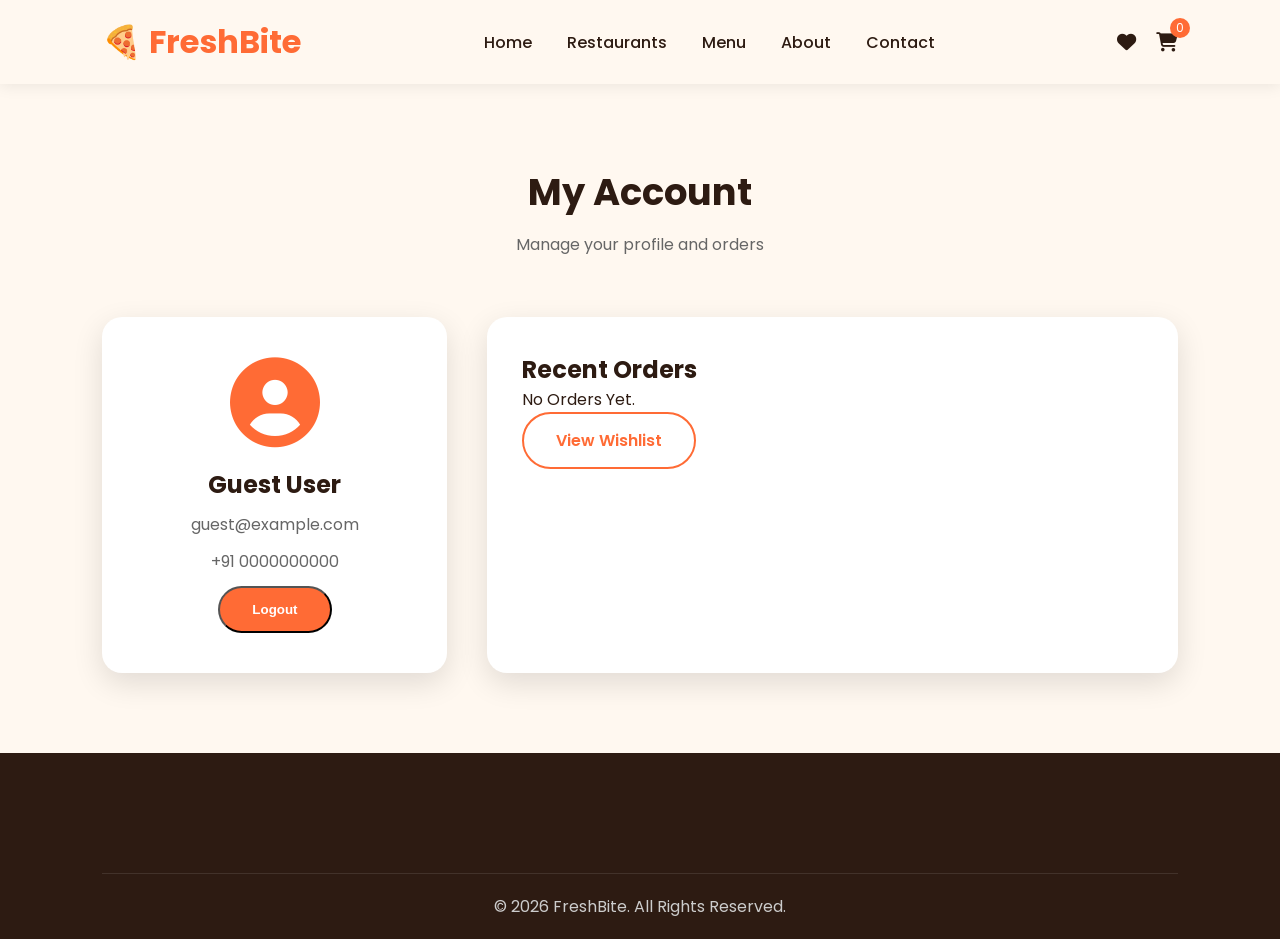
<file: account.html>
<!DOCTYPE html>
<html lang="en">

<head>

<meta charset="UTF-8">

<meta name="viewport" content="width=device-width, initial-scale=1.0">

<title>FreshBite | My Account</title>

<link rel="stylesheet" href="css/style.css">

<link rel="stylesheet" href="css/responsive.css">

<link rel="stylesheet"
href="https://cdnjs.cloudflare.com/ajax/libs/font-awesome/6.6.0/css/all.min.css">

</head>

<body>

<header>

<nav class="navbar">

<div class="logo">

🍕 FreshBite

</div>

<ul class="nav-links">

<li><a href="index.html">Home</a></li>

<li><a href="restaurants.html">Restaurants</a></li>

<li><a href="menu.html">Menu</a></li>

<li><a href="about.html">About</a></li>

<li><a href="contact.html">Contact</a></li>

</ul>

<div class="nav-icons">

<a href="wishlist.html">

<i class="fa-solid fa-heart"></i>

</a>

<a href="cart.html" class="cart-btn">

<i class="fa-solid fa-cart-shopping"></i>

<span id="cartCount">0</span>

</a>

</div>

</nav>

</header>

<section>

<div class="section-title">

<h2>My Account</h2>

<p>Manage your profile and orders</p>

</div>

<div class="account-container">

<div class="profile-card">

<i class="fa-solid fa-user-circle profile-icon"></i>

<h2 id="profileName">

Guest User

</h2>

<p id="profileEmail">

guest@example.com

</p>

<p id="profilePhone">

+91 0000000000

</p>

<button
class="btn primary-btn"
onclick="logout()">

Logout

</button>

</div>

<div class="order-history">

<h2>

Recent Orders

</h2>

<div id="ordersContainer">

<p>

No Orders Yet.

</p>

</div>

<a
href="wishlist.html"
class="btn secondary-btn">

View Wishlist

</a>

</div>

</div>

</section>

<footer>

<div class="copyright">

© 2026 FreshBite. All Rights Reserved.

</div>

</footer>

<script src="js/storage.js"></script>
<script src="js/auth.js"></script>
<script src="js/common.js"></script>

<script>

const ordersContainer=document.getElementById("ordersContainer");

const orders=JSON.parse(localStorage.getItem("orders"))||[];

if(orders.length){

ordersContainer.innerHTML="";

orders.reverse().forEach(order=>{

ordersContainer.innerHTML+=`

<div class="order-card">

<h3>${order.orderId}</h3>

<p><strong>Date:</strong> ${order.orderDate}</p>

<p><strong>Status:</strong> ${order.status}</p>

<p><strong>Payment:</strong> ${order.payment}</p>

<p><strong>Total:</strong> ₹${order.total.toFixed(2)}</p>

</div>

`;

});

}

</script>

</body>

</html>
</file>
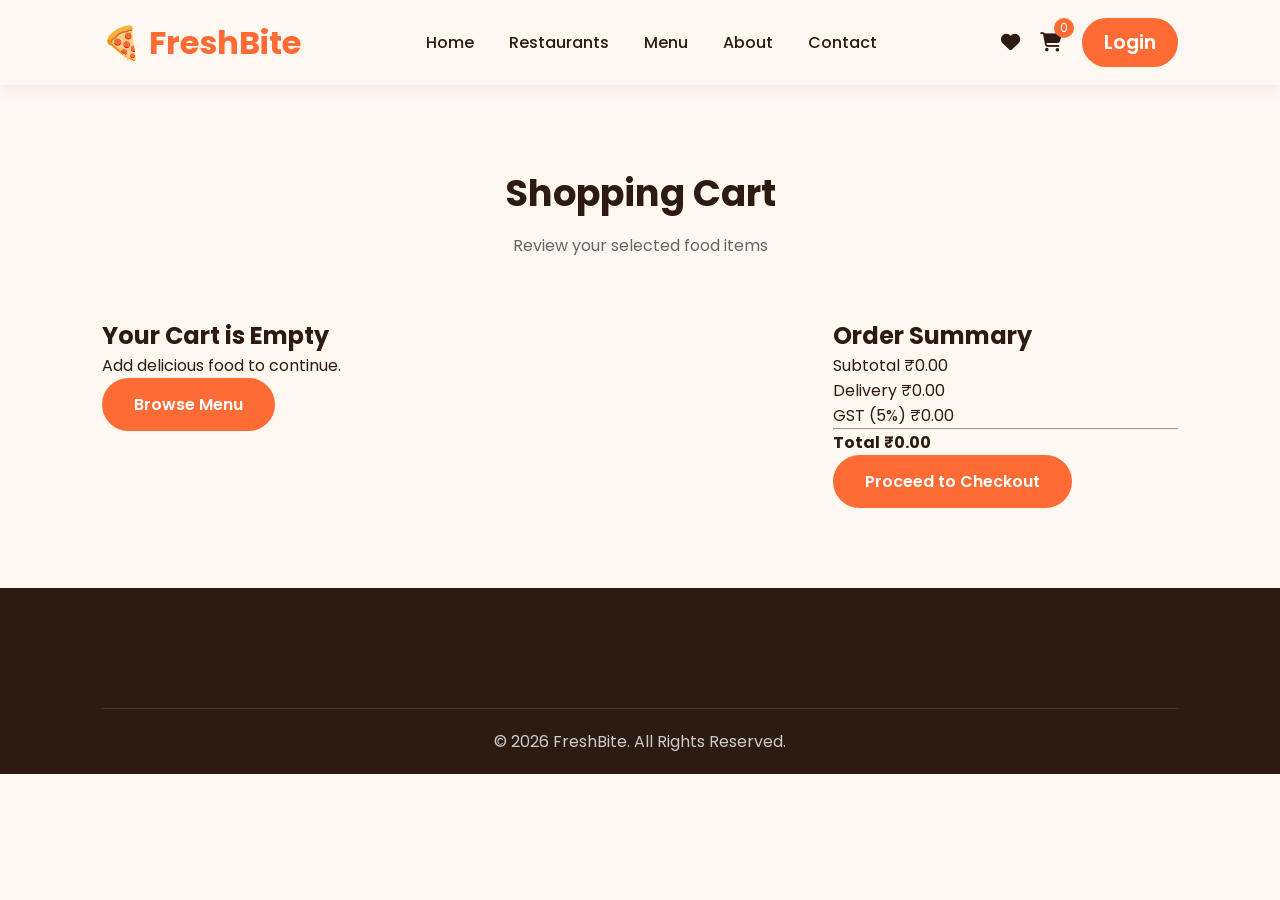
<file: cart.html>
<!DOCTYPE html>
<html lang="en">

<head>

    <meta charset="UTF-8">

    <meta name="viewport"
          content="width=device-width, initial-scale=1.0">

    <title>FreshBite | Cart</title>

    <link rel="stylesheet" href="css/style.css">

    <link rel="stylesheet" href="css/responsive.css">

    <link rel="stylesheet"
          href="https://cdnjs.cloudflare.com/ajax/libs/font-awesome/6.6.0/css/all.min.css">

</head>

<body>

<header>

<nav class="navbar">

<div class="logo">

🍕 FreshBite

</div>

<ul class="nav-links">

<li><a href="index.html">Home</a></li>

<li><a href="restaurants.html">Restaurants</a></li>

<li><a href="menu.html">Menu</a></li>

<li><a href="about.html">About</a></li>

<li><a href="contact.html">Contact</a></li>

</ul>

<div class="nav-icons">

<a href="wishlist.html">

<i class="fa-solid fa-heart"></i>

</a>

<a href="cart.html" class="cart-btn">

<i class="fa-solid fa-cart-shopping"></i>

<span id="cartCount">0</span>

</a>

<a href="login.html" class="login-btn" id="loginButton">

Login

</a>

</div>

</nav>

</header>

<section>

<div class="section-title">

<h2>Shopping Cart</h2>

<p>Review your selected food items</p>

</div>

<div class="cart-container">

<div id="cartItems">

</div>

<div class="order-summary">

<h2>Order Summary</h2>

<div class="summary-row">

<span>Subtotal</span>

<span id="subtotal">₹0.00</span>

</div>

<div class="summary-row">

<span>Delivery</span>

<span id="delivery">₹0.00</span>

</div>

<div class="summary-row">

<span>GST (5%)</span>

<span id="tax">₹0.00</span>

</div>

<hr>

<div class="summary-row">

<strong>Total</strong>

<strong id="grandTotal">₹0.00</strong>

</div>

<a href="checkout.html"
class="btn primary-btn place-order">

Proceed to Checkout

</a>

</div>

</div>

</section>

<footer>

<div class="copyright">

© 2026 FreshBite. All Rights Reserved.

</div>

</footer>

<script src="js/data.js"></script>
<script src="js/storage.js"></script>
<script src="js/cart.js"></script>
<script src="js/common.js"></script>

</body>

</html>
</file>
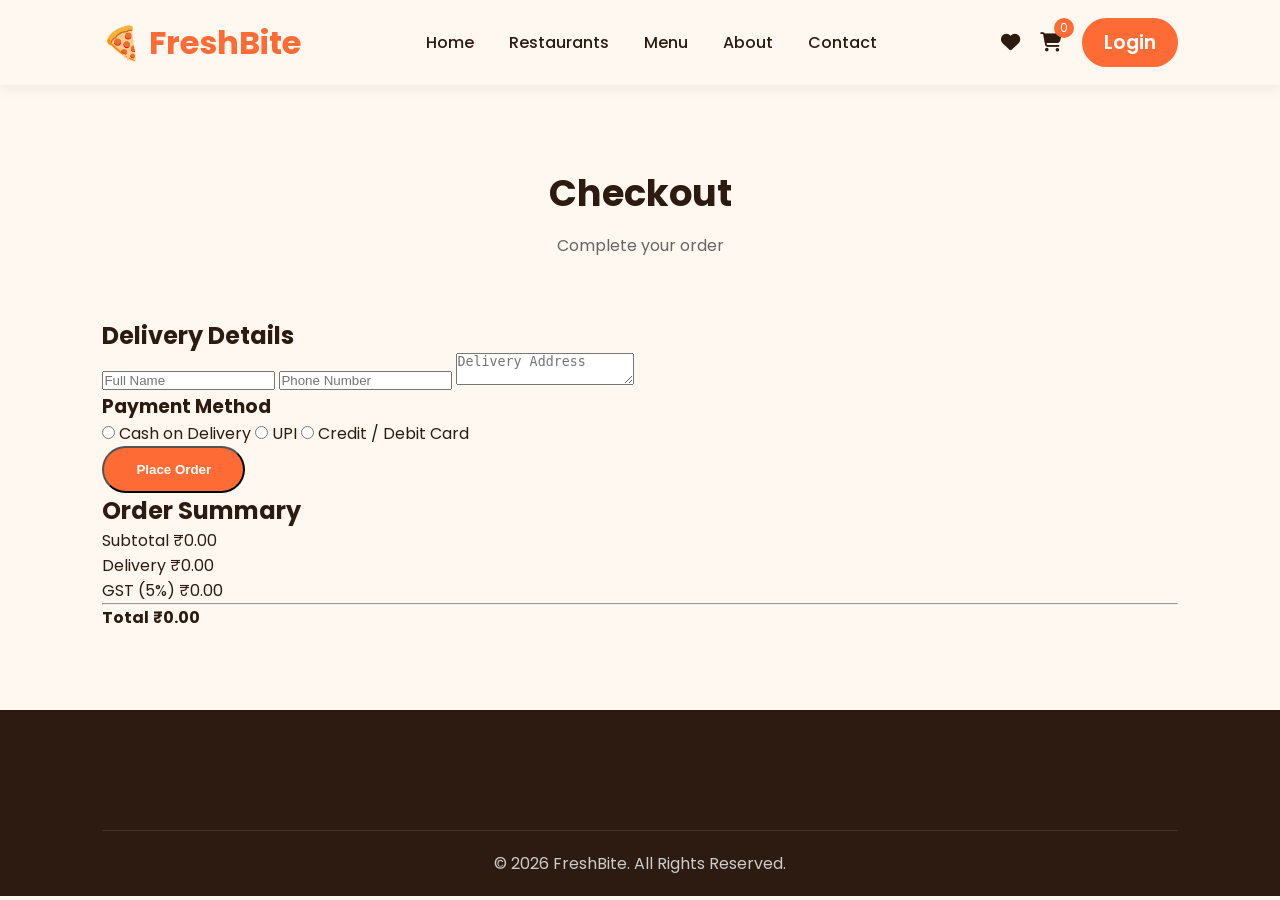
<file: checkout.html>
<!DOCTYPE html>
<html lang="en">

<head>

    <meta charset="UTF-8">

    <meta name="viewport" content="width=device-width, initial-scale=1.0">

    <title>FreshBite | Checkout</title>

    <link rel="stylesheet" href="css/style.css">

    <link rel="stylesheet" href="css/responsive.css">

    <link rel="stylesheet"
        href="https://cdnjs.cloudflare.com/ajax/libs/font-awesome/6.6.0/css/all.min.css">

</head>

<body>

<header>

<nav class="navbar">

<div class="logo">

🍕 FreshBite

</div>

<ul class="nav-links">

<li><a href="index.html">Home</a></li>

<li><a href="restaurants.html">Restaurants</a></li>

<li><a href="menu.html">Menu</a></li>

<li><a href="about.html">About</a></li>

<li><a href="contact.html">Contact</a></li>

</ul>

<div class="nav-icons">

<a href="wishlist.html">

<i class="fa-solid fa-heart"></i>

</a>

<a href="cart.html" class="cart-btn">

<i class="fa-solid fa-cart-shopping"></i>

<span id="cartCount">0</span>

</a>

<a href="login.html" class="login-btn" id="loginButton">

Login

</a>

</div>

</nav>

</header>

<section>

<div class="section-title">

<h2>Checkout</h2>

<p>Complete your order</p>

</div>

<div class="checkout-container">

<form id="checkoutForm" class="checkout-form">

<h2>Delivery Details</h2>

<input
type="text"
id="customerName"
placeholder="Full Name"
required>

<input
type="tel"
id="phone"
placeholder="Phone Number"
required>

<textarea
id="address"
placeholder="Delivery Address"
required></textarea>

<div class="payment-box">

<h3>Payment Method</h3>

<label>

<input
type="radio"
name="payment"
value="Cash on Delivery">

Cash on Delivery

</label>

<label>

<input
type="radio"
name="payment"
value="UPI">

UPI

</label>

<label>

<input
type="radio"
name="payment"
value="Credit Card">

Credit / Debit Card

</label>

</div>

<button
type="submit"
class="btn primary-btn place-order">

Place Order

</button>

</form>

<div class="order-summary">

<h2>Order Summary</h2>

<div class="summary-row">

<span>Subtotal</span>

<span id="subtotal">₹0.00</span>

</div>

<div class="summary-row">

<span>Delivery</span>

<span id="delivery">₹49.00</span>

</div>

<div class="summary-row">

<span>GST (5%)</span>

<span id="tax">₹0.00</span>

</div>

<hr>

<div class="summary-row">

<strong>Total</strong>

<strong id="grandTotal">₹0.00</strong>

</div>

</div>

</div>

</section>

<footer>

<div class="copyright">

© 2026 FreshBite. All Rights Reserved.

</div>

</footer>

<script src="js/data.js"></script>
<script src="js/storage.js"></script>
<script src="js/cart.js"></script>
<script src="js/checkout.js"></script>
<script src="js/common.js"></script>

</body>

</html>
</file>
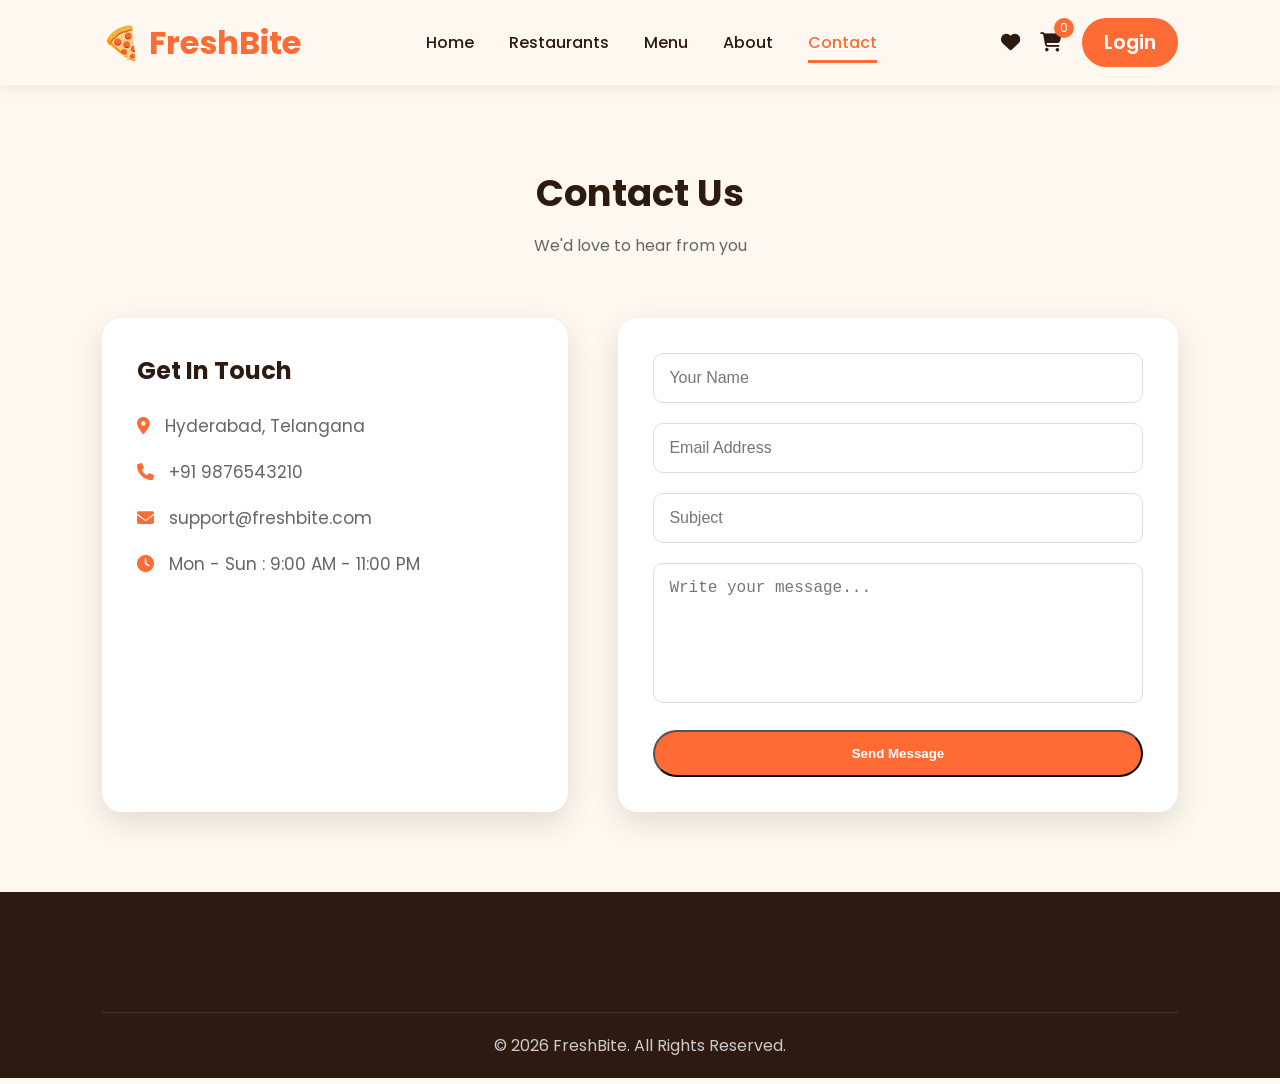
<file: contact.html>
<!DOCTYPE html>
<html lang="en">

<head>

<meta charset="UTF-8">

<meta name="viewport" content="width=device-width, initial-scale=1.0">

<title>FreshBite | Contact</title>

<link rel="stylesheet" href="css/style.css">
<link rel="stylesheet" href="css/responsive.css">

<link rel="stylesheet"
href="https://cdnjs.cloudflare.com/ajax/libs/font-awesome/6.6.0/css/all.min.css">

</head>

<body>

<header>

<nav class="navbar">

<div class="logo">

🍕 FreshBite

</div>

<ul class="nav-links">

<li><a href="index.html">Home</a></li>

<li><a href="restaurants.html">Restaurants</a></li>

<li><a href="menu.html">Menu</a></li>

<li><a href="about.html">About</a></li>

<li><a href="contact.html" class="active">Contact</a></li>

</ul>

<div class="nav-icons">

<a href="wishlist.html">

<i class="fa-solid fa-heart"></i>

</a>

<a href="cart.html" class="cart-btn">

<i class="fa-solid fa-cart-shopping"></i>

<span id="cartCount">0</span>

</a>

<a href="login.html" class="login-btn" id="loginButton">

Login

</a>

</div>

</nav>

</header>

<section>

<div class="section-title">

<h2>Contact Us</h2>

<p>We'd love to hear from you</p>

</div>

<div class="contact-container">

<div class="contact-info">

<h2>Get In Touch</h2>

<p>

<i class="fas fa-location-dot"></i>

Hyderabad, Telangana

</p>

<p>

<i class="fas fa-phone"></i>

+91 9876543210

</p>

<p>

<i class="fas fa-envelope"></i>

support@freshbite.com

</p>

<p>

<i class="fas fa-clock"></i>

Mon - Sun : 9:00 AM - 11:00 PM

</p>

</div>

<div class="contact-form">

<form>

<input
type="text"
placeholder="Your Name"
required>

<input
type="email"
placeholder="Email Address"
required>

<input
type="text"
placeholder="Subject"
required>

<textarea
placeholder="Write your message..."
rows="6"
required></textarea>

<button
type="submit"
class="btn primary-btn">

Send Message

</button>

</form>

</div>

</div>

</section>

<footer>

<div class="copyright">

© 2026 FreshBite. All Rights Reserved.

</div>

</footer>
<script src="js/common.js"></script>

</body>

</html>
</file>
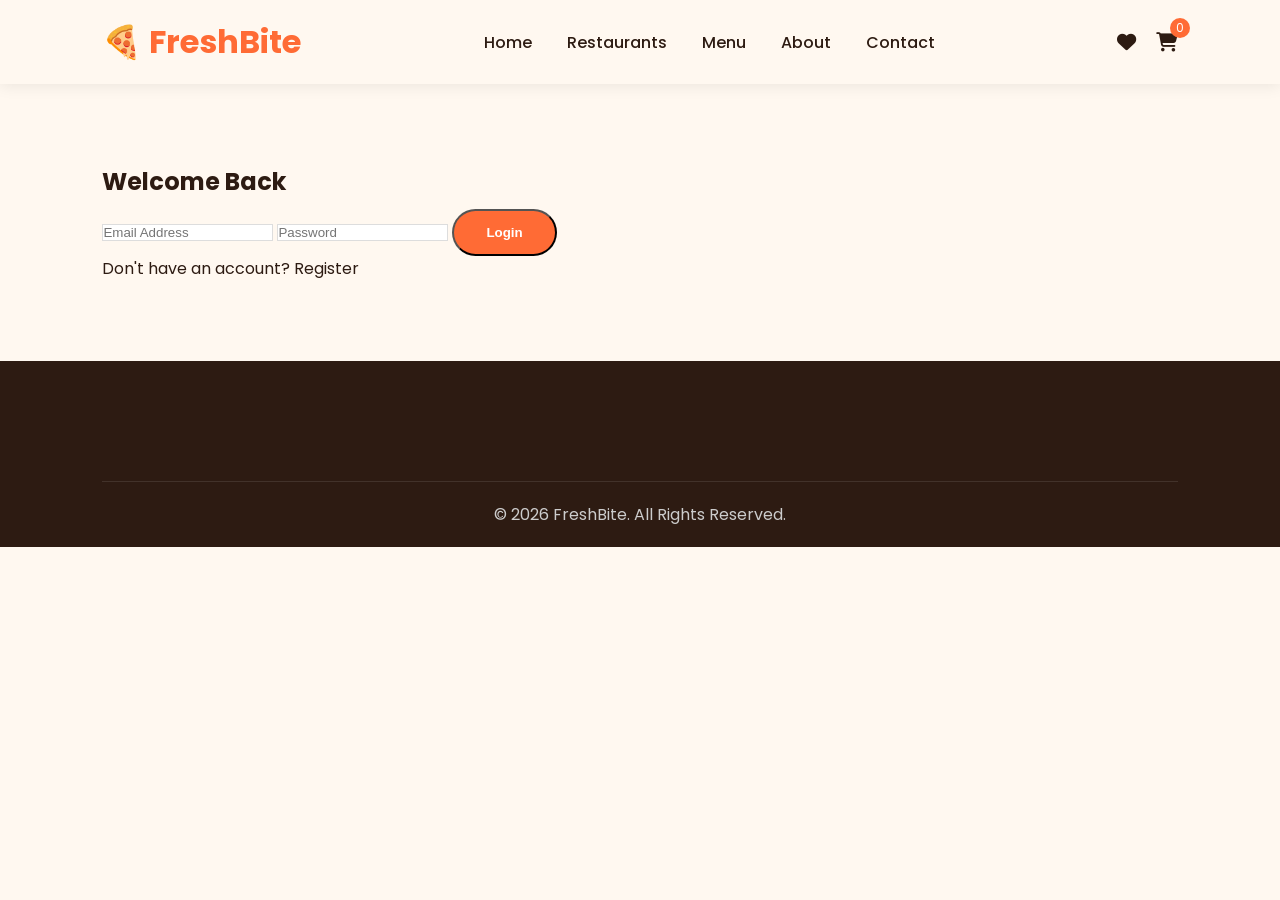
<file: login.html>
<!DOCTYPE html>
<html lang="en">

<head>

<meta charset="UTF-8">

<meta name="viewport" content="width=device-width, initial-scale=1.0">

<title>FreshBite | Login</title>

<link rel="stylesheet" href="css/style.css">

<link rel="stylesheet" href="css/responsive.css">

<link rel="stylesheet"
href="https://cdnjs.cloudflare.com/ajax/libs/font-awesome/6.6.0/css/all.min.css">

</head>

<body>

<header>

<nav class="navbar">

<div class="logo">

🍕 FreshBite

</div>

<ul class="nav-links">

<li><a href="index.html">Home</a></li>

<li><a href="restaurants.html">Restaurants</a></li>

<li><a href="menu.html">Menu</a></li>

<li><a href="about.html">About</a></li>

<li><a href="contact.html">Contact</a></li>

</ul>

<div class="nav-icons">

<a href="wishlist.html">

<i class="fa-solid fa-heart"></i>

</a>

<a href="cart.html" class="cart-btn">

<i class="fa-solid fa-cart-shopping"></i>

<span id="cartCount">0</span>

</a>

</div>

</nav>

</header>

<section class="auth-container">

<div class="auth-box">

<h2>

Welcome Back

</h2>

<form id="loginForm">

<input

type="email"

id="loginEmail"

placeholder="Email Address"

required>

<input

type="password"

id="loginPassword"

placeholder="Password"

required>

<button

class="btn primary-btn"

type="submit">

Login

</button>

</form>

<p>

Don't have an account?

<a href="register.html">

Register

</a>

</p>

</div>

</section>

<footer>

<div class="copyright">

© 2026 FreshBite. All Rights Reserved.

</div>

</footer>

<script src="js/storage.js"></script>
<script src="js/auth.js"></script>
<script src="js/common.js"></script>

</body>

</html>
</file>
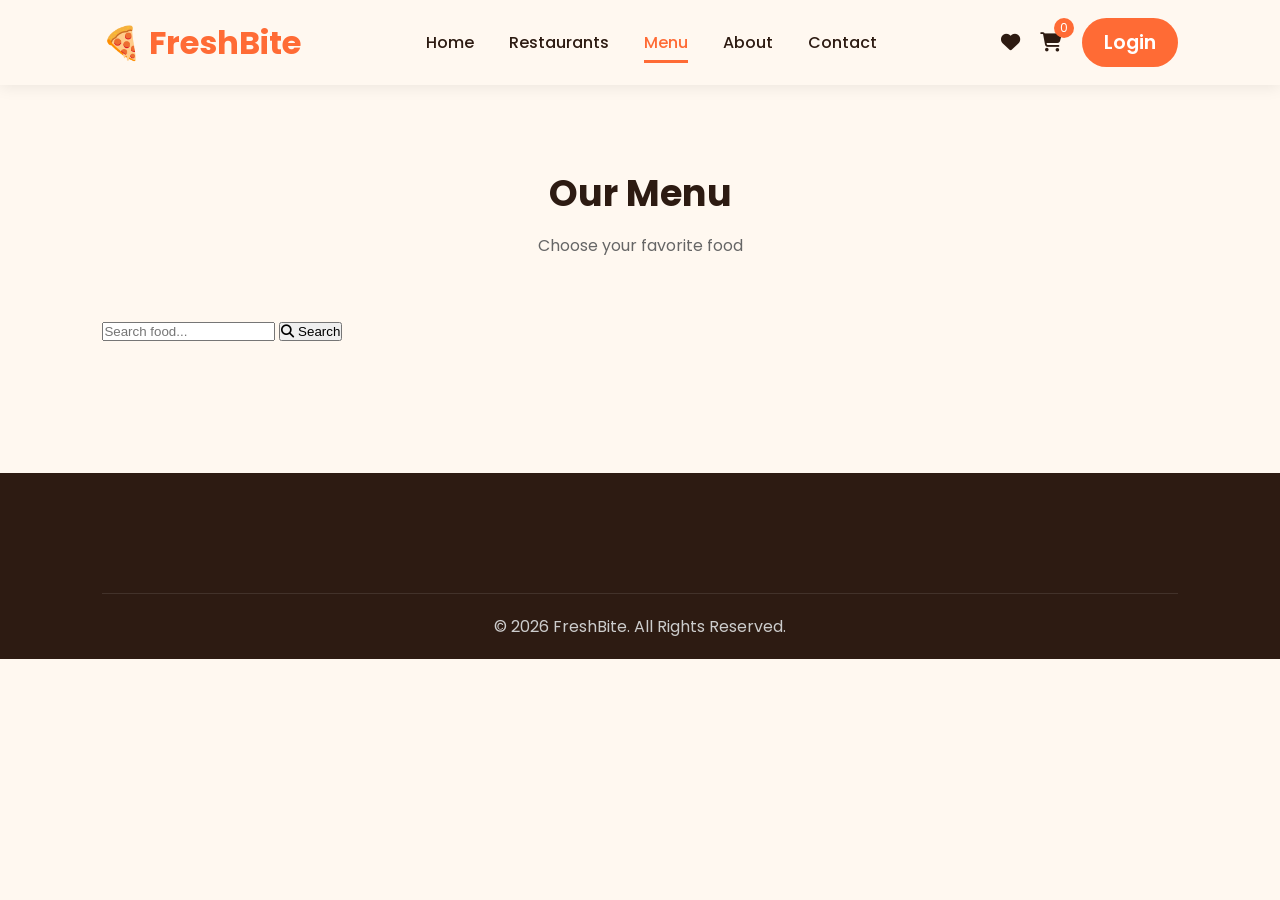
<file: menu.html>
<!DOCTYPE html>
<html lang="en">

<head>
    <meta charset="UTF-8">
    <meta name="viewport" content="width=device-width, initial-scale=1.0">
    <title>FreshBite | Menu</title>

    <link rel="stylesheet" href="css/style.css">
    <link rel="stylesheet" href="css/responsive.css">

    <link rel="stylesheet"
        href="https://cdnjs.cloudflare.com/ajax/libs/font-awesome/6.6.0/css/all.min.css">
</head>

<body>

<header>

<nav class="navbar">

<div class="logo">

🍕 FreshBite

</div>

<ul class="nav-links">

<li><a href="index.html">Home</a></li>

<li><a href="restaurants.html">Restaurants</a></li>

<li><a href="menu.html" class="active">Menu</a></li>

<li><a href="about.html">About</a></li>

<li><a href="contact.html">Contact</a></li>

</ul>

<div class="nav-icons">

<a href="wishlist.html">

<i class="fa-solid fa-heart"></i>

</a>

<a href="cart.html" class="cart-btn">

<i class="fa-solid fa-cart-shopping"></i>

<span id="cartCount">0</span>

</a>

<a href="login.html" class="login-btn" id="loginButton">

Login

</a>

</div>

</nav>

</header>

<section>

<div class="section-title">

<h2>Our Menu</h2>

<p>Choose your favorite food</p>

</div>

<div class="search-box">

<input
id="menuSearch"
type="text"
placeholder="Search food...">

<button>

<i class="fa fa-search"></i>

Search

</button>

</div>

<div
class="food-grid"
id="featuredFoods">

</div>

</section>

<footer>

<div class="copyright">

© 2026 FreshBite. All Rights Reserved.

</div>

</footer>

<script src="js/data.js"></script>
<script src="js/storage.js"></script>
<script src="js/cart.js"></script>
<script src="js/common.js"></script>
<script src="js/app.js"></script>
</body>

</html>
</file>
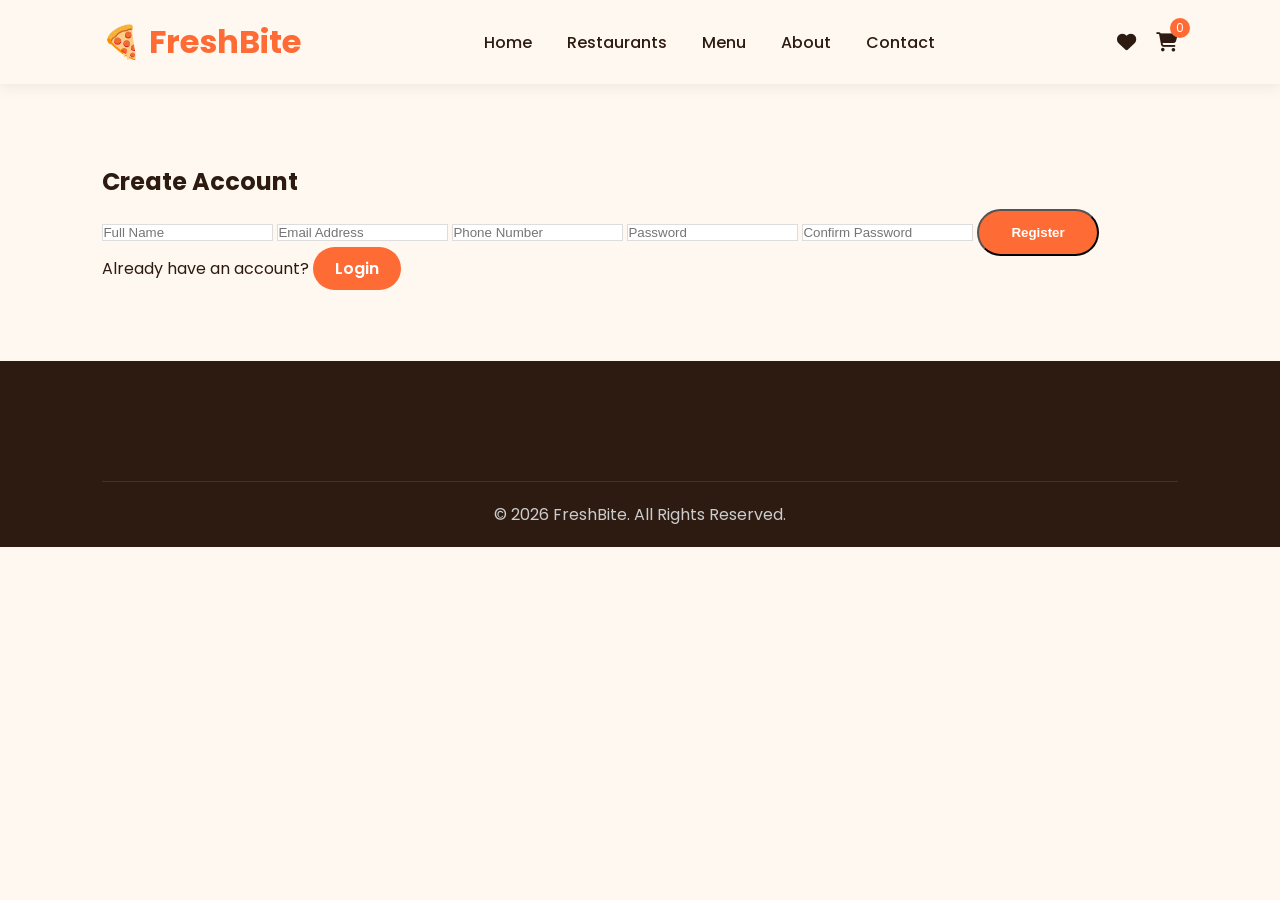
<file: register.html>
<!DOCTYPE html>
<html lang="en">

<head>

<meta charset="UTF-8">

<meta name="viewport" content="width=device-width, initial-scale=1.0">

<title>FreshBite | Register</title>

<link rel="stylesheet" href="css/style.css">

<link rel="stylesheet" href="css/responsive.css">

<link rel="stylesheet"
href="https://cdnjs.cloudflare.com/ajax/libs/font-awesome/6.6.0/css/all.min.css">

</head>

<body>

<header>

<nav class="navbar">

<div class="logo">

🍕 FreshBite

</div>

<ul class="nav-links">

<li><a href="index.html">Home</a></li>

<li><a href="restaurants.html">Restaurants</a></li>

<li><a href="menu.html">Menu</a></li>

<li><a href="about.html">About</a></li>

<li><a href="contact.html">Contact</a></li>

</ul>

<div class="nav-icons">

<a href="wishlist.html">

<i class="fa-solid fa-heart"></i>

</a>

<a href="cart.html" class="cart-btn">

<i class="fa-solid fa-cart-shopping"></i>

<span id="cartCount">0</span>

</a>

</div>

</nav>

</header>

<section class="auth-container">

<div class="auth-box">

<h2>

Create Account

</h2>

<form id="registerForm">

<input

type="text"

id="name"

placeholder="Full Name"

required>

<input

type="email"

id="email"

placeholder="Email Address"

required>

<input

type="tel"

id="phone"

placeholder="Phone Number"

required>

<input

type="password"

id="password"

placeholder="Password"

required>

<input

type="password"

id="confirmPassword"

placeholder="Confirm Password"

required>

<button

type="submit"

class="btn primary-btn">

Register

</button>

</form>

<p>

Already have an account?

<a href="login.html" id="loginButton"  class="login-btn">

Login

</a>

</p>

</div>

</section>

<footer>

<div class="copyright">

© 2026 FreshBite. All Rights Reserved.

</div>

</footer>

<script src="js/storage.js"></script>
<script src="js/auth.js"></script>
<script src="js/common.js"></script>

</body>

</html>
</file>
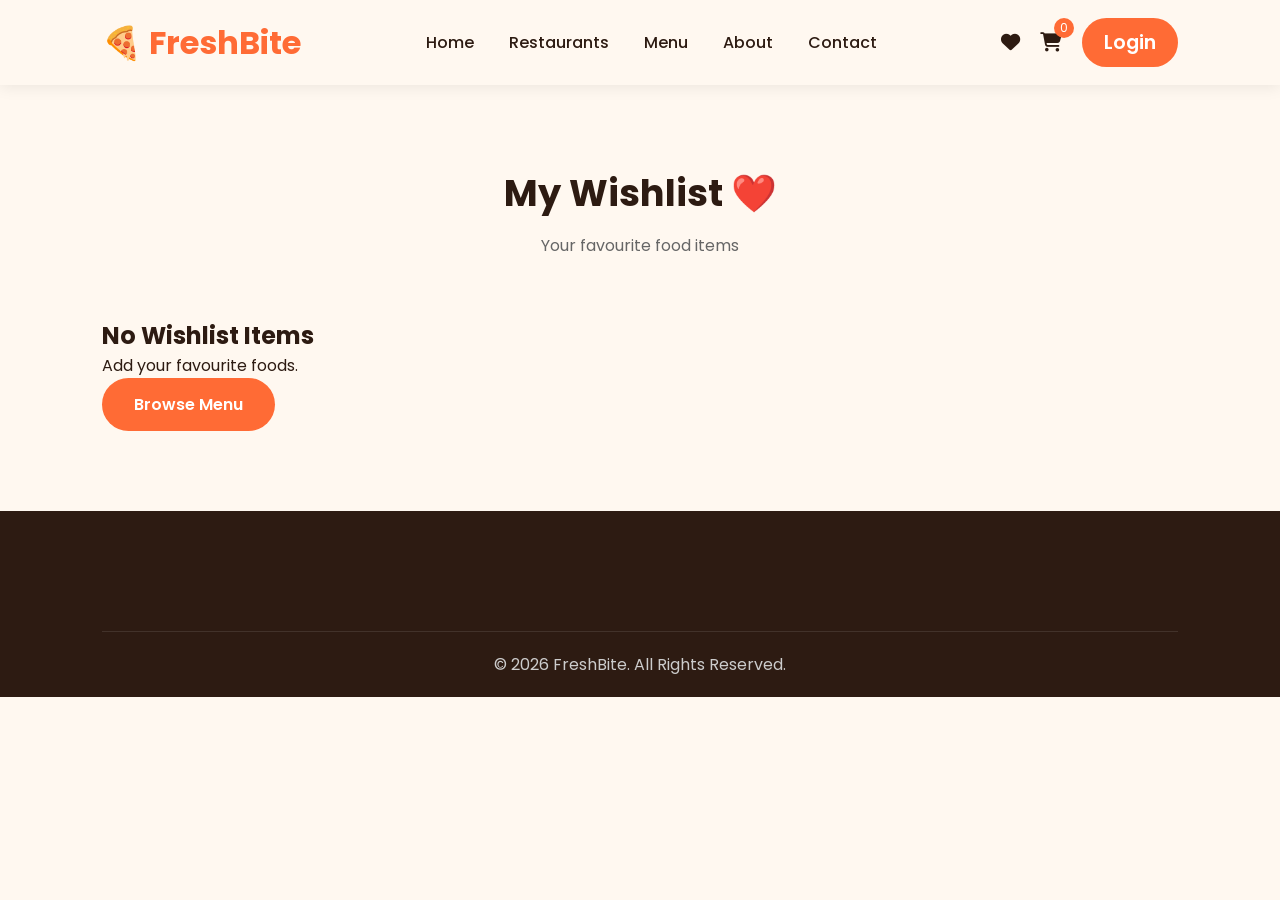
<file: wishlist.html>
<!DOCTYPE html>
<html lang="en">

<head>

<meta charset="UTF-8">

<meta name="viewport" content="width=device-width, initial-scale=1.0">

<title>FreshBite | Wishlist</title>

<link rel="stylesheet" href="css/style.css">
<link rel="stylesheet" href="css/responsive.css">

<link rel="stylesheet"
href="https://cdnjs.cloudflare.com/ajax/libs/font-awesome/6.6.0/css/all.min.css">

</head>

<body>

<header>

<nav class="navbar">

<div class="logo">

🍕 FreshBite

</div>

<ul class="nav-links">

<li><a href="index.html">Home</a></li>

<li><a href="restaurants.html">Restaurants</a></li>

<li><a href="menu.html">Menu</a></li>

<li><a href="about.html">About</a></li>

<li><a href="contact.html">Contact</a></li>

</ul>

<div class="nav-icons">

<a href="wishlist.html">

<i class="fa-solid fa-heart"></i>

</a>

<a href="cart.html" class="cart-btn">

<i class="fa-solid fa-cart-shopping"></i>

<span id="cartCount">0</span>

</a>

<a href="login.html" class="login-btn" id="loginButton">

Login

</a>

</div>

</nav>

</header>

<section>

<div class="section-title">

<h2>My Wishlist ❤️</h2>

<p>Your favourite food items</p>

</div>

<div id="wishlistContainer">

<!-- Generated by wishlist.js -->

</div>

</section>

<footer>

<div class="copyright">

© 2026 FreshBite. All Rights Reserved.

</div>

</footer>

<script src="js/data.js"></script>
<script src="js/storage.js"></script>
<script src="js/cart.js"></script>
<script src="js/wishlist.js"></script>
<script src="js/common.js"></script>
</body>

</html>
</file>
<file: css/style.css>
/*========================================
  GOOGLE FONT
========================================*/
@import url('https://fonts.googleapis.com/css2?family=Poppins:wght@300;400;500;600;700;800&display=swap');

/*========================================
 RESET
========================================*/

*{
    margin:0;
    padding:0;
    box-sizing:border-box;
}

html{
    scroll-behavior:smooth;
}

body{

    font-family:'Poppins',sans-serif;

    background:#FFF8F0;

    color:#2D1B12;

    overflow-x:hidden;

}

/*========================================
 VARIABLES
========================================*/

:root{

    --primary:#FF6B35;

    --secondary:#FFF8F0;

    --dark:#2D1B12;

    --white:#ffffff;

    --gray:#666;

    --light:#f7f7f7;

    --shadow:0 10px 30px rgba(0,0,0,.12);

    --radius:18px;

    --transition:.3s ease;

}

/*========================================
 GLOBAL
========================================*/

img{

    width:100%;

    display:block;

}

a{

    text-decoration:none;

    color:inherit;

}

ul{

    list-style:none;

}

section{

    padding:80px 8%;

}

.container{

    width:90%;

    max-width:1300px;

    margin:auto;

}

.section-title{

    text-align:center;

    margin-bottom:60px;

}

.section-title h2{

    font-size:2.3rem;

    color:var(--dark);

    margin-bottom:12px;

}

.section-title p{

    color:var(--gray);

}

/*========================================
 BUTTONS
========================================*/

.btn{

    display:inline-block;

    padding:14px 32px;

    border-radius:40px;

    transition:var(--transition);

    cursor:pointer;

    font-weight:600;

}

.primary-btn{

    background:var(--primary);

    color:white;

}

.primary-btn:hover{

    transform:translateY(-5px);

    box-shadow:var(--shadow);

}

.secondary-btn{

    border:2px solid var(--primary);

    color:var(--primary);

}

.secondary-btn:hover{

    background:var(--primary);

    color:white;

}

/*========================================
 UTILITIES
========================================*/

.grid{

    display:grid;

    gap:25px;

}

.flex{

    display:flex;

    align-items:center;

    justify-content:center;

}

.card{

    background:white;

    border-radius:var(--radius);

    box-shadow:var(--shadow);

}
/*========================================
  NAVBAR
========================================*/

header{

    position:sticky;

    top:0;

    width:100%;

    background:rgba(255,248,240,.95);

    backdrop-filter:blur(10px);

    z-index:1000;

    box-shadow:0 2px 15px rgba(0,0,0,.08);

}

.navbar{

    display:flex;

    justify-content:space-between;

    align-items:center;

    padding:18px 8%;

}

.logo{

    font-size:2rem;

    font-weight:700;

    color:var(--primary);

    cursor:pointer;

}

.nav-links{

    display:flex;

    gap:35px;

}

.nav-links li{

    position:relative;

}

.nav-links a{

    font-weight:500;

    transition:.3s;

}

.nav-links a:hover{

    color:var(--primary);

}

.nav-links a.active{

    color:var(--primary);

}

.nav-links a::after{

    content:"";

    position:absolute;

    left:0;

    bottom:-8px;

    width:0;

    height:3px;

    background:var(--primary);

    transition:.3s;

}

.nav-links a:hover::after,

.nav-links a.active::after{

    width:100%;

}

.nav-icons{

    display:flex;

    align-items:center;

    gap:20px;

}

.nav-icons a{

    position:relative;

    font-size:1.2rem;

    transition:.3s;

}

.nav-icons a:hover{

    color:var(--primary);

    transform:translateY(-2px);

}

.cart-btn{

    position:relative;

}

#cartCount{

    position:absolute;

    top:-10px;

    right:-12px;

    width:20px;

    height:20px;

    border-radius:50%;

    background:var(--primary);

    color:#fff;

    font-size:.75rem;

    display:flex;

    justify-content:center;

    align-items:center;

}

.login-btn{

    background:var(--primary);

    color:#fff;

    padding:10px 22px;

    border-radius:30px;

    font-weight:600;

    transition:.3s;

}

.login-btn:hover{

    background:#e85b29;

    transform:translateY(-3px);

    box-shadow:0 10px 25px rgba(255,107,53,.35);

}
/*========================================
  CATEGORIES
========================================*/

.categories{
    background:#fff;
}

.category-grid{
    display:grid;
    grid-template-columns:repeat(auto-fit,minmax(180px,1fr));
    gap:25px;
    margin-top:50px;
}

.category-card{
    background:var(--white);
    border-radius:20px;
    padding:35px 20px;
    text-align:center;
    box-shadow:var(--shadow);
    transition:var(--transition);
    cursor:pointer;
}

.category-card:hover{
    transform:translateY(-10px);
    background:var(--primary);
    color:#fff;
}

.category-card{
    font-size:3rem;
}

.category-card h3{
    margin-top:18px;
    font-size:1.2rem;
}

/*========================================
  FEATURED FOOD
========================================*/

.featured{
    background:var(--secondary);
}

.food-grid{
    display:grid;
    grid-template-columns:repeat(auto-fit,minmax(280px,1fr));
    gap:30px;
    margin-top:50px;
}

.food-card{
    background:#fff;
    border-radius:20px;
    overflow:hidden;
    box-shadow:var(--shadow);
    transition:.35s;
}

.food-card:hover{
    transform:translateY(-12px);
}

.food-card img{
    width:100%;
    height:220px;
    object-fit:cover;
}

.food-content{
    padding:22px;
}

.food-content h3{
    margin-bottom:10px;
    font-size:1.3rem;
}

.food-content p{
    color:var(--gray);
    margin-bottom:15px;
    line-height:1.6;
}

.food-bottom{
    display:flex;
    justify-content:space-between;
    align-items:center;
    margin-top:20px;
}

.food-price{
    font-size:1.3rem;
    font-weight:700;
    color:var(--primary);
}

.rating{
    color:#f4b400;
    font-weight:600;
}

.food-btn{
    width:100%;
    margin-top:20px;
    border:none;
    background:var(--primary);
    color:#fff;
    padding:14px;
    border-radius:12px;
    cursor:pointer;
    font-weight:600;
    transition:.3s;
}

.food-btn:hover{
    background:#e75c2d;
}

/*========================================
  RESTAURANTS
========================================*/

.restaurants{
    background:#fff;
}

.restaurant-grid{
    display:grid;
    grid-template-columns:repeat(auto-fit,minmax(260px,1fr));
    gap:30px;
    margin-top:50px;
}

.restaurant-card{
    background:#fff;
    border-radius:20px;
    overflow:hidden;
    box-shadow:var(--shadow);
    transition:.3s;
}

.restaurant-card:hover{
    transform:translateY(-10px);
}

.restaurant-card img{
    width:100%;
    height:220px;
    object-fit:cover;
}

.restaurant-info{
    padding:20px;
}

.restaurant-info h3{
    margin-bottom:10px;
}

.restaurant-info p{
    color:var(--gray);
    margin-bottom:10px;
}

.restaurant-info span{
    color:var(--primary);
    font-weight:600;
}

/*========================================
  COMMON CARD HOVER
========================================*/

.food-card,
.restaurant-card,
.category-card{
    transition:all .35s ease;
}

.food-card:hover,
.restaurant-card:hover{
    box-shadow:0 20px 45px rgba(0,0,0,.18);
}
/*========================================
  SPECIAL OFFERS
========================================*/

.offers{
    background:linear-gradient(135deg,#fff7f3,#ffe9dd);
}

.offer-container{
    display:grid;
    grid-template-columns:repeat(auto-fit,minmax(280px,1fr));
    gap:30px;
    margin-top:50px;
}

.offer-card{
    background:#fff;
    padding:40px 30px;
    border-radius:20px;
    text-align:center;
    box-shadow:var(--shadow);
    transition:.3s;
    border-top:5px solid var(--primary);
}

.offer-card:hover{
    transform:translateY(-12px);
}

.offer-card h3{
    font-size:2rem;
    color:var(--primary);
    margin-bottom:15px;
}

.offer-card p{
    color:var(--gray);
    margin-bottom:25px;
}

/*========================================
  WHY CHOOSE US
========================================*/

.why-us{
    background:#ffffff;
}

.why-grid{
    display:grid;
    grid-template-columns:repeat(auto-fit,minmax(250px,1fr));
    gap:30px;
    margin-top:50px;
}

.why-card{
    text-align:center;
    padding:35px 25px;
    border-radius:20px;
    background:#fff;
    box-shadow:var(--shadow);
    transition:.3s;
}

.why-card:hover{
    transform:translateY(-10px);
    background:var(--primary);
    color:#fff;
}

.why-card i{
    font-size:3rem;
    margin-bottom:20px;
    color:var(--primary);
}

.why-card:hover i{
    color:#fff;
}

.why-card h3{
    margin-bottom:15px;
}

/*========================================
  TESTIMONIALS
========================================*/

.testimonials{
    background:var(--secondary);
}

.testimonial-grid{
    display:grid;
    grid-template-columns:repeat(auto-fit,minmax(300px,1fr));
    gap:30px;
    margin-top:50px;
}

.testimonial-card{
    background:#fff;
    padding:35px;
    border-radius:20px;
    box-shadow:var(--shadow);
    transition:.3s;
}

.testimonial-card:hover{
    transform:translateY(-8px);
}

.testimonial-card p{
    line-height:1.8;
    color:var(--gray);
    font-style:italic;
    margin-bottom:20px;
}

.testimonial-card h4{
    color:var(--primary);
}

/*========================================
  NEWSLETTER
========================================*/

.newsletter{
    text-align:center;
    background:linear-gradient(135deg,#ff6b35,#ff8c42);
    color:#fff;
}

.newsletter h2{
    font-size:2.5rem;
    margin-bottom:15px;
}

.newsletter p{
    margin-bottom:35px;
}

.newsletter form{
    display:flex;
    justify-content:center;
    gap:15px;
    flex-wrap:wrap;
}

.newsletter input{
    width:400px;
    max-width:100%;
    padding:16px 20px;
    border:none;
    border-radius:50px;
    outline:none;
    font-size:1rem;
}

.newsletter button{
    border:none;
}

/*========================================
  FOOTER
========================================*/

footer{
    background:#2D1B12;
    color:#fff;
    padding:70px 8% 20px;
}

.footer-container{
    display:grid;
    grid-template-columns:repeat(auto-fit,minmax(220px,1fr));
    gap:40px;
}

.footer-col h2,
.footer-col h3{
    margin-bottom:20px;
}

.footer-col p{
    color:#d6d6d6;
    margin-bottom:12px;
    line-height:1.8;
}

.footer-col a{
    display:block;
    margin-bottom:12px;
    color:#d6d6d6;
    transition:.3s;
}

.footer-col a:hover{
    color:var(--primary);
    padding-left:8px;
}

.social-icons{
    display:flex;
    gap:15px;
    margin-top:20px;
}

.social-icons i{
    width:45px;
    height:45px;
    border-radius:50%;
    background:#ffffff15;
    display:flex;
    align-items:center;
    justify-content:center;
    cursor:pointer;
    transition:.3s;
}

.social-icons i:hover{
    background:var(--primary);
    transform:translateY(-5px);
}

.copyright{
    text-align:center;
    margin-top:50px;
    border-top:1px solid rgba(255,255,255,.1);
    padding-top:20px;
    color:#ccc;
}

/*========================================
  SCROLLBAR
========================================*/

::-webkit-scrollbar{
    width:10px;
}

::-webkit-scrollbar-track{
    background:#f1f1f1;
}

::-webkit-scrollbar-thumb{
    background:var(--primary);
    border-radius:20px;
}

::-webkit-scrollbar-thumb:hover{
    background:#e85b29;
}

/*========================================
  ANIMATIONS
========================================*/

@keyframes fadeInUp{
    from{
        opacity:0;
        transform:translateY(40px);
    }
    to{
        opacity:1;
        transform:translateY(0);
    }
}

section{
    animation:fadeInUp .8s ease;
}
/*========================================
CART LAYOUT
========================================*/

.cart-container{

display:grid;

grid-template-columns:2fr 1fr;

gap:40px;

align-items:start;

}

@media(max-width:900px){

.cart-container{

grid-template-columns:1fr;

}

.order-summary{

margin-top:30px;

}

}
.auth-box{

animation:fadeInUp .8s ease;

}

.auth-box input:focus{

border:2px solid var(--primary);

}

.auth-box button{

margin-top:10px;

}
.auth-box input:invalid{

border:1px solid #ddd;

}

.auth-box input:valid{

border:2px solid #4CAF50;

}

.auth-box input{

transition:.3s;

}
/*========================================
ACCOUNT PAGE
========================================*/

.account-container{

display:grid;

grid-template-columns:1fr 2fr;

gap:40px;

margin-top:40px;

}

.profile-card{

background:#fff;

padding:40px;

border-radius:20px;

text-align:center;

box-shadow:var(--shadow);

}

.profile-icon{

font-size:90px;

color:var(--primary);

margin-bottom:20px;

}

.profile-card h2{

margin-bottom:10px;

}

.profile-card p{

margin-bottom:12px;

color:var(--gray);

}

.order-history{

background:#fff;

padding:35px;

border-radius:20px;

box-shadow:var(--shadow);

}

.order-card{

padding:20px;

border:1px solid #eee;

border-radius:15px;

margin-bottom:20px;

}

.order-card h3{

color:var(--primary);

margin-bottom:12px;

}

@media(max-width:900px){

.account-container{

grid-template-columns:1fr;

}

}
/*========================================
ABOUT PAGE
========================================*/

.about-container{

display:grid;

grid-template-columns:1fr 1fr;

gap:50px;

align-items:center;

margin-top:50px;

}

.about-image img{

border-radius:20px;

box-shadow:var(--shadow);

}

.about-content h2{

margin-bottom:20px;

font-size:2rem;

}

.about-content p{

margin-bottom:20px;

line-height:1.8;

color:var(--gray);

}

.about-features{

display:grid;

grid-template-columns:repeat(2,1fr);

gap:20px;

margin-top:30px;

}

.about-features div{

background:#fff;

padding:25px;

text-align:center;

border-radius:15px;

box-shadow:var(--shadow);

}

.about-features i{

font-size:40px;

color:var(--primary);

margin-bottom:15px;

}

@media(max-width:900px){

.about-container{

grid-template-columns:1fr;

}

}
/*========================================
CONTACT PAGE
========================================*/

.contact-container{

display:grid;

grid-template-columns:1fr 1.2fr;

gap:50px;

margin-top:50px;

}

.contact-info{

background:#fff;

padding:35px;

border-radius:20px;

box-shadow:var(--shadow);

}

.contact-info h2{

margin-bottom:25px;

}

.contact-info p{

margin-bottom:20px;

font-size:17px;

color:var(--gray);

}

.contact-info i{

color:var(--primary);

margin-right:10px;

}

.contact-form{

background:#fff;

padding:35px;

border-radius:20px;

box-shadow:var(--shadow);

}

.contact-form input,

.contact-form textarea{

width:100%;

padding:15px;

margin-bottom:20px;

border:1px solid #ddd;

border-radius:10px;

outline:none;

font-size:16px;

}

.contact-form textarea{

resize:none;

}

.contact-form button{

width:100%;

}

@media(max-width:900px){

.contact-container{

grid-template-columns:1fr;

}

}
/*=========================
PRODUCT PAGE
=========================*/

.product-container{

display:grid;

grid-template-columns:1fr 1fr;

gap:50px;

padding:50px 0;

align-items:center;

}

.product-image img{

width:100%;

border-radius:20px;

box-shadow:0 10px 30px rgba(0,0,0,.15);

}

.product-details h1{

margin-bottom:20px;

}

.product-details p{

margin:15px 0;

font-size:18px;

}

.product-details h2{

color:#ff5722;

margin:20px 0;

}

.product-details button{

margin-right:15px;

margin-top:20px;

}
</file>
<file: css/responsive.css>
/*========================================
  LARGE TABLETS (992px)
========================================*/

@media (max-width:992px){

.hero{

grid-template-columns:1fr;

text-align:center;

}

.hero-left{

order:2;

}

.hero-right{

order:1;

}

.hero-left h1{

font-size:3rem;

}

.hero-buttons{

justify-content:center;

}

.search-box{

max-width:600px;

margin:auto;

margin-bottom:30px;

}

.navbar{

padding:18px 5%;

}

section{

padding:70px 5%;

}

}

/*========================================
  TABLETS (768px)
========================================*/

@media (max-width:768px){

.navbar{

flex-direction:column;

gap:20px;

}

.nav-links{

flex-wrap:wrap;

justify-content:center;

gap:18px;

}

.nav-icons{

justify-content:center;

}

.hero{

padding-top:30px;

}

.hero-left h1{

font-size:2.5rem;

}

.section-title h2{

font-size:2rem;

}

.category-grid,

.food-grid,

.restaurant-grid,

.offer-container,

.why-grid,

.testimonial-grid,

.footer-container{

grid-template-columns:repeat(2,1fr);

}

.newsletter form{

flex-direction:column;

align-items:center;

}

.newsletter input{

width:100%;

max-width:500px;

}

.newsletter button{

width:220px;

}

}

/*========================================
  MOBILE (576px)
========================================*/

@media (max-width:576px){

.nav-links{

display:flex;

flex-direction:column;

text-align:center;

gap:15px;

}

.hero-left h1{

font-size:2rem;

}

.hero-left p{

font-size:.95rem;

}

.hero-buttons{

flex-direction:column;

}

.btn{

width:100%;

text-align:center;

}

.search-box{

flex-direction:column;

border-radius:15px;

overflow:hidden;

}

.search-box input{

width:100%;

}

.search-box button{

padding:18px;

}

.category-grid,

.food-grid,

.restaurant-grid,

.offer-container,

.why-grid,

.testimonial-grid,

.footer-container{

grid-template-columns:1fr;

}

.food-card img,

.restaurant-card img{

height:200px;

}

.offer-card,

.food-card,

.restaurant-card,

.category-card,

.why-card,

.testimonial-card{

margin:auto;

}

.newsletter h2{

font-size:2rem;

}

.footer-col{

text-align:center;

}

.social-icons{

justify-content:center;

}

.logo{

font-size:1.7rem;

}

}

/*========================================
  SMALL DEVICES (400px)
========================================*/

@media (max-width:400px){

.hero-left h1{

font-size:1.7rem;

}

.section-title h2{

font-size:1.6rem;

}

.login-btn{

padding:8px 18px;

font-size:.9rem;

}

#cartCount{

width:18px;

height:18px;

font-size:.65rem;

}

.navbar{

padding:15px;

}

section{

padding:55px 15px;

}

}
</file>
